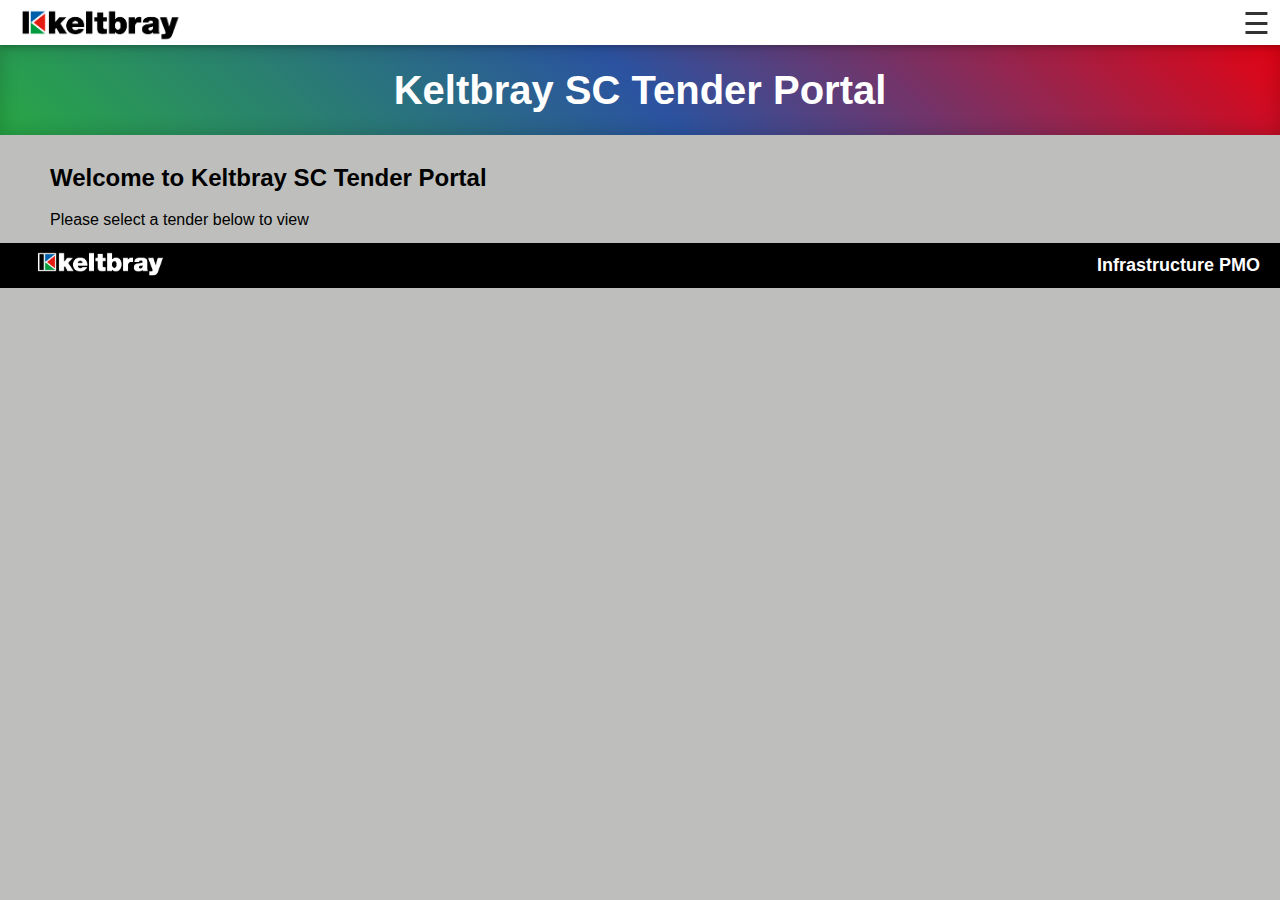
<file: index.html>
<!DOCTYPE html>
<html lang="en">
<head>
    <meta charset="UTF-8">
    <meta name="viewport" content="width=device-width, initial-scale=1.0">
    <script src="./js/variables.js"></script>
    <script src="./js/getSPData.js"></script>
    <title>Keltbray SC Tender Portal</title>
    <link rel="stylesheet" href="./assets/css/main.css">
    <link rel="icon" href="../assets/media/Keltbray-logo_single.png" type="image/x-icon">
</head>
<body>

<header id="main-header">
    <div class="header-column-end">
        <!-- Logo goes here -->
        <img class="logo" src="./assets/media/Keltbray logo_Main_min clear space.png" alt="Logo">
    </div>
    <div class="header-column-middle">
        <!-- Title goes here -->
        <h2 class="header-title" id="title-header"> </h2>
    </div>
    <div class="header-column-end">
        <!-- Menu icon goes here -->
        <div class="menu-toggle">☰</div>
    </div>
</header>



    <div class="bannerNarrow" id="banner">
        <h2 id="PP_title">Project Portal</h2>
    </div> <!-- Banner inserted here -->
    <div class="content-wrapper bodymiddle">
        <h2 id="PP_Welcome">Welcome to My Website</h2>
        <p>Please select a tender below to view</p>
        <!-- Add your content here -->
    </div>
    <div class="grid-container" id="TenderListGrid">

  </div>



<footer>
    <div class="footer-content-index">
      <div class="footer-logo">
        <img src="./assets/media/Keltbray logo_Wht_Wht box_min clear space.png" alt="Footer Logo">
      </div>
      <h2 class="footer-heading">Infrastructure PMO</h2>
    </div>
</footer>

<!-- Side menu -->
<div class="side-menu">
    <ul>
    <li><a href="../pages/home.html">Home</a></li>
      <li onclick="openInNewTab(sessionStorage.getItem('accAccessLink'))"><a>ACC Access</a></li>
      <li onclick="window.location.href='../pages/inductions.html'"><a >Inductions</a></li>
      <li onclick="window.location.href='../pages/sitenoticeboard.html'"><a >Site Notice Board</a></li>
      <li onclick="window.location.href='../pages/projectresources.html'"><a >Project Resources</a></li>
      <li onclick="window.location.href='../pages/training.html'"><a >Training</a></li>
      <li onclick="openInNewTab(sessionStorage.getItem('siteFormsLink'))"><a >Site Forms</a></li>
            <!-- <li onclick="window.location.href='../pages/rrmatrix.html'"><a >Roles &amp; Responsibilities Matrix</a></li>-->
      <li onclick="window.location.href='../pages/faqs.html'"><a >FAQs</a></li>
      <li onclick="window.location.href='../pages/lessonslearnt.html'"><a >Lessons Learnt</a></li>
      <li onclick="window.location.href='../pages/dashboards.html'"><a >Dashboards</a></li>
      <li onclick="openInNewTab(sessionStorage.getItem('fileUploaderLink'))"><a>File Uploader</a></li>
    </ul>
  </div>

<script>
  // JavaScript to toggle side menu
  const menuToggle = document.querySelector('.menu-toggle');
  const sideMenu = document.querySelector('.side-menu');

  menuToggle.addEventListener('click', function() {
    const leftPosition = sideMenu.style.left === '0px' ? '-300px' : '0px';
    sideMenu.style.left = leftPosition;
  });

  document.addEventListener('DOMContentLoaded', function() {
    window.addEventListener('scroll', function() {
        const banner = document.getElementById('banner');
        const header = document.getElementById('main-header');
        const headerTitle = document.getElementById('title-header');
        const headerTitleClass = header.querySelector('.header-title');
        // Get the top position of the banner
        const bannerTop = banner.getBoundingClientRect().top;

        // If the banner is out of view (scrolled out of the viewport)
        if (bannerTop <= 0) {
        // Display the banner text in the header
        headerTitle.textContent = banner.querySelector('h2').textContent;
        headerTitleClass.classList.add('fade-in');
        } else {
        // Reset the header text when the banner is in view
        headerTitle.textContent = "";
        headerTitleClass.classList.remove('fade-in');
        }
    });

    document.querySelectorAll('.button-1').forEach(function(button) {
    button.addEventListener('click', function() {
        sessionStorage.setItem('ID', this.getAttribute('value'));
        console.log('ID', sessionStorage.getItem('ID'));
    });
});
});




</script>

</body>
</html>
</file>
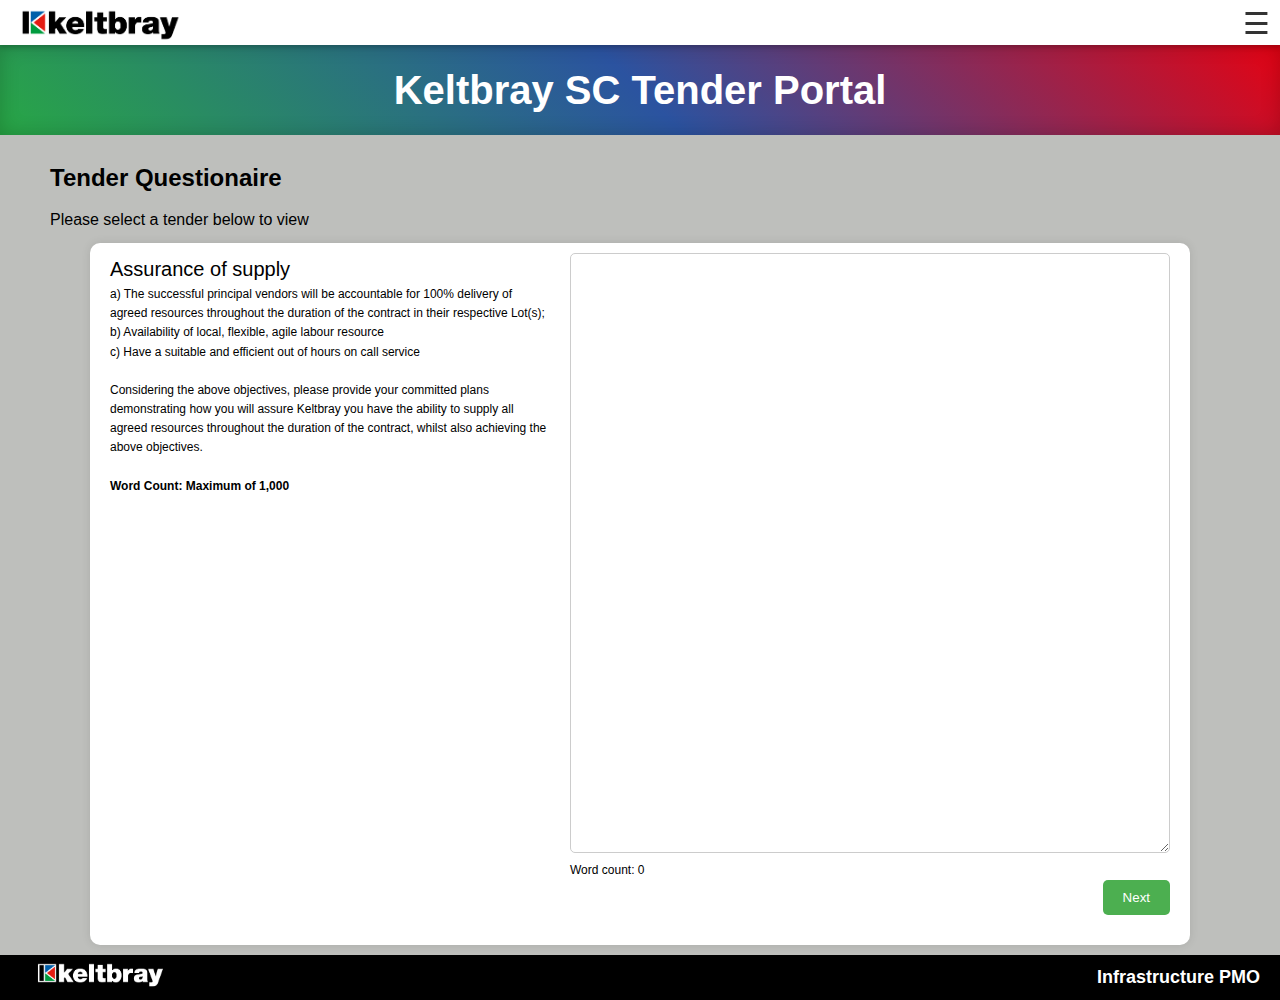
<file: pages/TenderQuestions.html>
<!DOCTYPE html>
<html lang="en">
<head>
    <meta charset="UTF-8">
    <meta name="viewport" content="width=device-width, initial-scale=1.0">
    <script src="../js/variables.js"></script>
    <script src="https://ajax.googleapis.com/ajax/libs/jquery/3.7.1/jquery.min.js"></script>
    <title>Keltbray SC Tender Portal</title>
    <link rel="stylesheet" href="../assets/css/main.css">
    <link rel="icon" href="../assets/media/Keltbray-logo_single.png" type="image/x-icon">
</head>
<body>

<header id="main-header">
    <div class="header-column-end">
        <!-- Logo goes here -->
        <img class="logo" src="../assets/media/Keltbray logo_Main_min clear space.png" alt="Logo">
    </div>
    <div class="header-column-middle">
        <!-- Title goes here -->
        <h2 class="header-title" id="title-header"> </h2>
    </div>
    <div class="header-column-end">
        <!-- Menu icon goes here -->
        <div class="menu-toggle">☰</div>
    </div>
</header>



    <div class="bannerNarrow" id="banner">
        <h2 id="PP_title">Project Portal</h2>
    </div> <!-- Banner inserted here -->
    <div class="content-wrapper bodymiddle">
        <h2 id="PP_TenderQuestions">Tender Questionaire</h2>
        <p id="tenderID">Please select a tender below to view</p>
        <!-- Add your content here -->
    </div>
    <div class="questionnaire">
      <div class="question active" id="question1">

        <div class="questionbody">
          <label for="answer1">
            <a class="questionTopic">Assurance of supply</a>
            <br>a) The successful principal vendors will be accountable for 100% delivery of agreed resources 
            throughout the duration of the contract in their respective Lot(s); 
            <br>b) Availability of local, flexible, agile labour resource
            <br>c) Have a suitable and efficient out of hours on call service
            <br><br>Considering the above objectives, please provide your committed plans demonstrating how you 
            will assure Keltbray you have the ability to supply all agreed resources throughout the duration of 
            the contract, whilst also achieving the above objectives.
            <br><br><b>Word Count: Maximum of 1,000</b></label>
            <div>
              <textarea id="answer1" rows="4" cols="50" oninput="countWords()"></textarea>
              <p id="wordCountQuestion1" class="wordCount">Word count: 0</p>
            </div>
        </div>
        <div class="questionButtons">
          <button class="next-button" onclick="nextQuestion()">Next</button>
        </div>
      </div>

      <div class="question" id="question2">

      <div class="questionbody">
        <label for="answer2">
          <a class="questionTopic">Resilience / Quality and Competence of Labour</a><br>
          Failure of personnel to attend sites when required (“no shows”) can result in the need to cancel the
          planned work in respect of which the relevant personnel had been required to attend. This can
          result in significant wasted costs and disruption (e.g. cancellation costs relating to staff, equipment
          and plant already ordered or delivered to the site due to inability to proceed with the planned
          works, re-scheduling access and re-arranging the work and the required inputs for another date).
          <br>a) minimising the number and impact on Keltbray of no-shows by personnel;
          <br>b) minimising the frequency of delays in availability and/or attendance and minimise time spent
          on induction/familiarisation with local site layouts, working conditions, controls and protocols;
          <br>c) minimising the extent of travel;
          <br>d) demonstrating realistic and deliverable support mechanisms to flex resourcing to meet
          unplanned increases in workload and staffing requirements;
          <br>e) Fair and reasonable labour rates for staff, which encourages the above;
          Please provide your committed plans explaining how you will ensure the resilience and provision
          of consistent, quality labour for the duration of this contract incorporating the objectives above.
          Your answer should include details of your business continuity strategy (incl. any business
          continuity management recognised standard), your methodology in developing a sufficiently
          sized diverse resource pool, how you will monitor and manage performance, how you will mitigate
          against risk of failure, how your organisation will be structured.<br>
          <br><b>Word Count: Maximum of 1,500</b>
          </label>
        <div>
        <textarea id="answer2" rows="4" cols="50"></textarea>
        <p id="wordCountQuestion2" class="wordCount">Word count: 0</p>
      </div>
      </div>
      <div class="questionButtons">
        <button class="previous-button" onclick="previousQuestion()">Previous</button>
        <button class="next-button" onclick="nextQuestion()">Next</button>
      </div>
      </div>

      <div class="question" id="question3">
      <div class="questionbody">
        <label for="answer3">
          <a class="questionTopic">Recruiting</a><br>
          Please provide your recruitment plan which focuses on new to industry labour as well as underrepresented
          groups within the railway workforce.
          You will need to describe how, through the award of this contract, you will make a positive
          contribution to social performance, providing examples where you will be:<br>
          <br>- inspiring and developing tomorrow’s workforce for Frontline Labour
          <br>- supporting and investing in recruiting new to industry labour
          <br>- inspiring and developing a diverse and inclusive workforce for Frontline Labour
          <br><br><b>Word Count: Maximum of 1,000</b>
          </label>
        <div>
        <textarea id="answer3" rows="4" cols="50"></textarea>
        <p id="wordCountQuestion3" class="wordCount">Word count: 0</p>
      </div>
    </div>
      <div class="questionButtons">
        <button class="previous-button" onclick="previousQuestion()">Previous</button>
        <button class="next-button" onclick="nextQuestion()">Next</button>
      </div>
      </div>

      <div class="question" id="question4">
      <div class="questionbody">
        <label for="answer4">
          <a class="questionTopic">Health and Safety Man-agement</a><br>
          Keltbray Rail is committed to reducing the health and safety risks for all employees and
          contracted staff. In relation to the provision of labour services on this contract, please
          describe how you will manage the identification assessment and mitigation of the
          following risk areas:
          <br>i) Workforce fatigue
          <br>ii) Workforce occupational driving
          <br>iii) Workforce health and wellbeing, including health surveillance
          <br>Please detail what strategies, policies and procedures you will utilise to reduce the overall
          risks, including (but not limited to):
          <br>- Fatigue assessment and fatigue management planning
          <br>- Fatigue exceedance management
          <br>- Licence checking and Driving competence management
          <br>- Route planning and driving time management
          <br>- Assessment of vehicle safety when hiring or purchasing vehicles for use on this contract.
          <br>- Occupational health and wellbeing awareness
          <br>- Health surveillance management
          <br>Your response should include what preventative actions will be taken as well as reactive
          corrective actions. Please provide evidence to support your response showing tools used,
          risk assessments, and improvement planning and monitoring.
          <br><br><b>Word Count: Maximum of 2,500</b>
          </label>
        <div>
        <textarea id="answer4" rows="4" cols="50"></textarea>
        <p id="wordCountQuestion4" class="wordCount">Word count: 0</p>
      </div>
      </div>
      <div class="questionButtons">
        <button class="previous-button" onclick="previousQuestion()">Previous</button>
        <button class="next-button" onclick="nextQuestion()">Next</button>
      </div>
      </div>

      <div class="question" id="question5">
      <div class="questionbody">
        <label for="answer5">
          <a class="questionTopic">Equipping Labour</a><br>
          Please provide details of the commitments you will make to ensure the labour you
          provide in your service offering is equipped to a suitable standard in order to fulfil the
          required roles. Your response should cover the following as a minimum:
          <br>• Your process for ensuring you source and provide fit for purpose PPE
          <br>• Your policy for the provision of small hand tools to your workforce
          <br>• Your process for selection and calibration of small hand tools and equipment
          <br>• How you will satisfy yourself as a Company that individuals are competent to manage
          and maintain small hand tools
          <br>• How you will obtain feedback from employees to ensure any provided equipment is
          suitable and fit for purpose
          <br><br><b>Word Count: Maximum of 1,000</b>
          </label>
        <div>
        <textarea id="answer5" rows="4" cols="50"></textarea>
        <p id="wordCountQuestion5" class="wordCount">Word count: 0</p>
      </div>
      </div>
      <div class="questionButtons">
        <button class="previous-button" onclick="previousQuestion()">Previous</button>
        <button class="next-button" onclick="nextQuestion()">Next</button>
      </div>
      </div>

      <div class="question" id="question6">
      <div class="questionbody">
        <label for="answer6">
          <a class="questionTopic">Health and Safety Man-agement</a><br>
          Keltbray Rail is committed to not driving up the industry rates through the introduction
          of new to industry recruits, investing in new starters and ensuring top quality training
          and assessments and not just employing rail employees already employed by others just
          drives up industry rates, additionally. Please provide details on how you introduce new to
          industry trained and assessed skills into the industry.
          Please provide your committed plans detailing how you will ensure that competent resources
          are provided for each role throughout the duration of the contract. To support
          your response, please explain how you will implement and maintain training, development
          and competence management requirements of all individuals within your organisation
          and your supply chain. Please also describe the process your organisation has for
          ensuring the labour you provide has had appropriate training, including:
          <br>• If training is conducted in-house or outsourced to a 3rd party
          <br>• If outsourced what criteria you use to select your training providers for front-line staff
          <br>• How you audit your training suppliers
          <br>• If training is conducted in-house, how you assess your trainers
          <br>• What health and safety training is provided to front line labour and back office staff
          <br>• How you maintain your training records and competencies for all staff, detailing what
          types of information you record
          <br>• How competency levels of front line labour staff are assessed
          <br>• Details of how newly recruited frontline labour staff are mentored
          <br>• Ratio of new to industry starters through recruitment of current sponsored staff
          <br>• Training that they undertake
          <br>• How you interface with clients on individual performance
          <br>• How you assess and record performance
          <br>• How you will satisfy Keltbray that we are aware of individuals skills and experience
          <br>• How you propose to work with Keltbray to ensure that training is suitable and additional
          skill shortages are recognised and addressed
          <br><br><b>Word Count: Maximum of 4,000</b>
          </label>
        <div>
        <textarea id="answer6" rows="4" cols="50"></textarea>
        <p id="wordCountQuestion6" class="wordCount">Word count: 0</p>
      </div>
      </div>
      <div class="questionButtons">
        <button class="previous-button" onclick="previousQuestion()">Previous</button>
        <button class="next-button" onclick="nextQuestion()">Next</button>
      </div>
      </div>

      <div class="question" id="question7">

      <div class="questionbody">
        <label for="answer7">
          <a class="questionTopic">Human Be-haviours Training</a><br>
          Keltbray Rail cannot rely solely on processes and procedures to ensure the safety of our
          workforce, the culture and behaviours of our organisation and our staff are crucial in
          making sure everyone is home safe every day.
          Please provide your process explaining how you train staff in human behav-iours/safety
          behaviours/non-technical skills training to positively contribute to the improved health
          and safety of the workforce. To support the response, please detail any human behaviours
          programmes already in existence in your organisation and evidence any best practice and
          lessons learned from previ-ous behavioural training programmes.
          </label>
        <div>
        <textarea id="answer7" rows="4" cols="50"></textarea>
        <p id="wordCountQuestion7" class="wordCount">Word count: 0</p>
      </div>
      </div>
      <div class="questionButtons">
        <button class="previous-button" onclick="previousQuestion()">Previous</button>
        <button class="next-button" onclick="nextQuestion()">Next</button>
      </div>
      </div>
      <div class="question" id="question8">

        <div class="questionbody">
          <label>
            <a class="questionTopic">Details</a><br>
              Please Complete the fields to your right to submit your answers
            </label>
          <div class="detailsform">
            <label for="name">Full Name</label>
            <input id="name" type="text">
            <label for="email">Company Email</label>
            <input id="email" type="email">
            <label for="company">Company</label>
            <input id="company" type="text">
        </div>
        </div>
        <div class="questionButtons">
          <button class="previous-button" onclick="previousQuestion()">Previous</button>
          <button class="next-button" onclick="submitAnswers()">Submit</button>
        </div>
        </div>
    </div>





<footer>
    <div class="footer-content-index">
      <div class="footer-logo">
        <img src="../assets/media/Keltbray logo_Wht_Wht box_min clear space.png" alt="Footer Logo">
      </div>
      <h2 class="footer-heading">Infrastructure PMO</h2>
    </div>
</footer>

<!-- Side menu -->
<div class="side-menu">
    <ul>
    <li><a href="../pages/home.html">Home</a></li>
      <li onclick="openInNewTab(sessionStorage.getItem('accAccessLink'))"><a>ACC Access</a></li>
      <li onclick="window.location.href='../pages/inductions.html'"><a >Inductions</a></li>
      <li onclick="window.location.href='../pages/sitenoticeboard.html'"><a >Site Notice Board</a></li>
      <li onclick="window.location.href='../pages/projectresources.html'"><a >Project Resources</a></li>
      <li onclick="window.location.href='../pages/training.html'"><a >Training</a></li>
      <li onclick="openInNewTab(sessionStorage.getItem('siteFormsLink'))"><a >Site Forms</a></li>
            <!-- <li onclick="window.location.href='../pages/rrmatrix.html'"><a >Roles &amp; Responsibilities Matrix</a></li>-->
      <li onclick="window.location.href='../pages/faqs.html'"><a >FAQs</a></li>
      <li onclick="window.location.href='../pages/lessonslearnt.html'"><a >Lessons Learnt</a></li>
      <li onclick="window.location.href='../pages/dashboards.html'"><a >Dashboards</a></li>
      <li onclick="openInNewTab(sessionStorage.getItem('fileUploaderLink'))"><a>File Uploader</a></li>
    </ul>
  </div>

<script>
  // JavaScript to toggle side menu
  const menuToggle = document.querySelector('.menu-toggle');
  const sideMenu = document.querySelector('.side-menu');

  function countWords() {
      // Get the text from the textarea
      var text = document.getElementById(`answer${currentQuestion}`).value;
      
      // Split the text into words using regular expressions
      var words = text.match(/\S+/g);
      
      // Count the number of words
      var wordCount = words ? words.length : 0;
      
      // Display the word count
      document.getElementById(`wordCountQuestion${currentQuestion}`).innerHTML = "Word count: " + wordCount;
    }

  let currentQuestion = 1;

  function nextQuestion() {
    document.getElementById(`question${currentQuestion}`).classList.remove('active');
    currentQuestion++;
    if (currentQuestion <= 8) {
      document.getElementById(`question${currentQuestion}`).classList.add('active');
    }
  }

  function previousQuestion() {
    document.getElementById(`question${currentQuestion}`).classList.remove('active');
    currentQuestion--;
    if (currentQuestion >= 1) {
      document.getElementById(`question${currentQuestion}`).classList.add('active');
    }
  }

  async function submitAnswers() {
    // You can implement your submission logic here
    alert("Answers submitted successfully!");
    const bodyData = {
        tenderID: "projectID",
        Question1: $("#answer1").val(),
        Question2: $("#answer2").val(),
        Question3: $("#answer3").val(),
        Question4: $("#answer4").val(),
        Question5: $("#answer5").val(),
        Question6: $("#answer6").val(),
        Question7: $("#answer7").val(),
        email: $("#email").val(),
        fullname: $("#name").val(),
        company: $("#company").val(),
    };

    const headers = {
        'Content-Type':"application/json",
    };

    const requestOptions = {
        method: 'POST',
        headers: headers,
        body: JSON.stringify(bodyData)
    };

    const apiUrl = "https://prod-15.uksouth.logic.azure.com:443/workflows/962a7a1818d14c1d94cc23381ec84133/triggers/manual/paths/invoke?api-version=2016-06-01&sp=%2Ftriggers%2Fmanual%2Frun&sv=1.0&sig=hfvqnSjNu5_YhtCPmXAzNI15ocA9CEagBU4r33y8elA";
    //console.log(apiUrl)
    //console.log(requestOptions)
    responseData = await fetch(apiUrl,requestOptions)
        .then(response => response.json())
    return responseData
  }

  menuToggle.addEventListener('click', function() {
    const leftPosition = sideMenu.style.left === '0px' ? '-300px' : '0px';
    sideMenu.style.left = leftPosition;
  });

  document.addEventListener('DOMContentLoaded', function() {
    window.addEventListener('scroll', function() {
        const banner = document.getElementById('banner');
        const header = document.getElementById('main-header');
        const headerTitle = document.getElementById('title-header');
        const headerTitleClass = header.querySelector('.header-title');
        // Get the top position of the banner
        const bannerTop = banner.getBoundingClientRect().top;

        // If the banner is out of view (scrolled out of the viewport)
        if (bannerTop <= 0) {
        // Display the banner text in the header
        headerTitle.textContent = banner.querySelector('h2').textContent;
        headerTitleClass.classList.add('fade-in');
        } else {
        // Reset the header text when the banner is in view
        headerTitle.textContent = "";
        headerTitleClass.classList.remove('fade-in');
        }

        document.getElementById('tenderID').innerHTML = sessionStorage.getItem('ID')
    });

});


</script>

</body>
</html>
</file>
<file: assets/css/main.css>
/* Resetting default margin and padding */
* {
    margin: 0;
    padding: 0;
    box-sizing: border-box;
    font-family:'Segoe UI', Tahoma, Geneva, Verdana, sans-serif
}

/* Styling the body */
body {
    font-family: Arial, sans-serif;

    line-height: 1.6;
    background-color: #bebfbc;
    overflow-x: hidden; /* Hide horizontal scrollbar */
}

header {
    width: auto;
}
    /* Styling the header */
#main-header {
    top: 0;
    left: 0;
    width: 100%;
    height: 5vh; /* 5% of viewport height */
    background-color: #333;
    background-color: #fff;
    color: #333;
    text-align: center;
    z-index: 1000; /* Ensures header stays on top of other content */
    box-shadow: 0 2px 5px rgba(0,0,0,0.2); /* slight drop shadow */
    display: flex;
    position: fixed;
}

/* Styling the header columns */
.header-column-end {
    flex: 0 0 20%; /* 20% width for each column */
    display: flex;
    align-items: center;
    justify-content: center;
}

.header-column-middle {
    flex: 0 0 60%; /* 20% width for each column */
    display: flex;
    align-items: center;
    justify-content: center;
}

/* Styling the header logo */
.header-column img {
    max-height: 100%; /* Ensure the logo fits within the column */
}

/* Styling the header title */
.header-title {
    margin: 0; /* Reset margin */
    opacity: 0; /* Initially hide the title */
    transition: opacity 0.5s ease; /* Add transition for opacity */
    display: flex;
    align-items: center; /* Center vertically */
    justify-content: center; /* Center horizontally */
}

/* Styling the menu icon */
.menu-icon {
    font-size: 24px;
    float: right;
}

/* Styling the logo */
.logo {
    height: 5vh; /* Match header height */
    margin-right: auto;
}

    /* Styling the footer */
    footer {
    width: 100%;
    height: 5vh; /* 5% of viewport height */
    background-color: #000;
    color: #fff;
    text-align: center;
    padding: 10px 20px;
    display: flex;
    justify-content: space-between;
    align-items: center;

    }

    /* Styling the footer content */
    .footer-content {
    display: flex;
    justify-content: space-between;
    align-items: center;
    width: 100%;
    }

    /* Styling the footer content */
    .footer-content-index {
        display: flex;
        justify-content: space-between;
        align-items: center;
        width: 100%;
        bottom: 0px;
        
        }

    /* Styling the footer logo */
    .footer-logo img {
    height: 4vh; /* Adjust the height as needed */
    }

    /* Styling the footer heading */
    .footer-heading {
        color: white;
        float:left;
        height: inherit;
        vertical-align: middle;
        font-size: 18px;
    }


/* Styling the main content */
main {

    padding: 0;
}

/* Styling the banner */
.banner {

    margin-top: 5vh; /* Height of the header */
    left: 0;
    width: 100%;
    height: 20vh; /* 10% of viewport height */
    background-color: #555;
    box-shadow: inset 0 0 20px rgba(0,0,0,0.2); /* Inward drop shadow */
    z-index: 999; /* Ensure the banner stays below the header */
    display: flex;
    align-items: center;
    justify-content: center;
    background-image: url(./assets/media/Client\ Satisfaction\ survery\ background.jpg);
    background: linear-gradient(45deg, #28a745, #2b53a0, #e40313);
}
.bannerNarrow {

    margin-top: 5vh; /* Height of the header */
    left: 0;
    width: 100%;
    height: 10vh; /* 10% of viewport height */
    background-color: #555;
    box-shadow: inset 0 0 20px rgba(0,0,0,0.2); /* Inward drop shadow */
    z-index: 999; /* Ensure the banner stays below the header */
    display: flex;
    align-items: center;
    justify-content: center;
    background-image: url(./assets/media/Client\ Satisfaction\ survery\ background.jpg);
    background: linear-gradient(45deg, #28a745, #2b53a0, #e40313);
}

/* Banner title */
.bannerNarrow h2,
.banner h2 {
    color: #fff;
    font-size: 2.5em;
    text-align: center;
}

/* Centering the content */
.content-wrapper {
    max-width: 1200px;
    margin: 0;
    padding-top: 1vh; /* Compensate for the banner */
}  
.weather-side {
    width: 100px;
    border-radius: 0px 16px 16px 0px ;
    display: flex;
    background-color: white;
    padding: 10px 5px; /* Add padding */
    box-shadow: 0 2px 5px rgba(0,0,0,0.2); /* slight drop shadow */
    height: fit-content;
    text-align: center;
}
.content-wrapper p,
.content-wrapper h2 {
    margin: 10px;
}

/* Example styles for content */
h1 {
    margin-bottom: 20px;
}
p {
    margin-bottom: 10px;
}

/* Side menu styles */
.side-menu {
    position: fixed;
    top: 0;
    left: -300px; /* Hide the menu by default */
    width: 250px;
    height: 100vh; /* Full height of the viewport */
    background-color: #333;
    color: #fff;
    padding-top: 20px;
    transition: left 0.3s ease; /* Add smooth transition */
    z-index: 1001; /* Ensure the menu stays above other elements */
}

.side-menu ul {
    list-style: none;
    padding: 0;
}

.side-menu ul li {
    margin-bottom: 10px;
    padding-left: 20px;
    cursor: pointer;
}

.side-menu ul li a {
    color: #fff;
    text-decoration: none;
    font-size: 18px;
}

.side-menu ul li:hover {
    background-color: #ddd; /* Background color on hover */
    width: 100%;
}

.side-menu ul li a:hover {
    color: #000;
}

.menu-toggle {
    width: 100%;
    cursor: pointer;
    font-size: 30px;
    margin: auto;
    margin-right: 10px;
    text-align: right;
}

.main-section{
    display: flex; /* Use flexbox to layout children */
}

.bodyside-container{
    flex: 0 0 10%; /* 20% width for each column */
    z-index: 900; /* Ensures header stays on top of other content */
    display: flex;
    margin-top: 10px;
    margin-bottom: 10px;
}

.bodymiddle {
    flex: 0 0 60%; /* 20% width for each column */
    margin: 5px auto;
}

.grid-container {
    display: grid;
    grid-template-columns: repeat(2, minmax(100px, 1fr));
    grid-gap: 15px;
    grid-row-gap: 25px;
    margin: auto;
    max-width: 1000px; /* Added to limit the maximum width of the grid */
    position:relative;
    margin-bottom: auto;
    margin-top: 0;
    height: auto;
}

.grid-item {
    background-color: #ffffff;
    padding: 20px;
    text-align: left;
    font-size: 20px;
    font-weight: bold;
    height: 120px;
    min-width: 100px;
    max-width: 400px;
    position: relative; /* Added for positioning */
    box-shadow: 0px 4px 8px rgba(0, 0, 0, 0.1); /* This adds a shadow */
    display: flex; /* Enable flexbox */
    justify-content: left; /* Center horizontally */
    align-items: top; /* Center vertically */
    transition: background-color 0.3s, transform 0.3s; /* Add transition */
    
}

.grid-item h3{
    font-size: 1.1rem;
    
}
.grid-item:hover {
    background-color: #ffffff;
    transform: scale(1.05);
}

.button-container {
    position: absolute;
    bottom: -10%;
    left: 50%;
    transform: translateX(-50%);
    width: 80%; /* 10% less than the width of the grid item */
    text-align: center;
}

.button-container button {
    width: 100%;
    padding: 10px;
    font-size: 18px;
    /* background-color: #007bff;*/
    color: #fff;
    border: none;
    cursor: pointer;
    border-radius: 10px; /* Add border radius for rounded corners */
    
}
.button-wide{
    background-color: #28a745;
}

.grid1{
    border-color: #28a745;
}
.button-1 {
    background-color: #28a745;
}

.grid2{
    border-color:  #2b53a0;
}
.button-2 {
    background-color: #2b53a0;
}

.grid3 {
    border-color: #e40313;
}
.button-3 {
    background-color: #e40313;
}

.button-1:hover {
    background-color: #1e8135;
}

.button-2:hover {
    background-color: #234585;
}

.button-3:hover {
    background-color: #b9020e;
}

.gg-menu-grid-r {
box-sizing: border-box;
position: relative;
display: block;
transform: scale(var(--ggs,2));
width: 16px;
height: 16px;
float: right;
margin: 30px 24px;
}

.gg-menu-grid-r::before {
content: "";
display: block;
box-sizing: border-box;
position: absolute;
width: 4px;
height: 4px;
background: currentColor;
box-shadow:
0 6px 0,
6px 6px 0,
12px 6px 0,
6px 12px 0,
12px 12px 0,
6px 0 0,
12px 0 0,
0 12px 0
;
} 
/* Styling the header title with fade-in effect */
.fade-in {
opacity: 1;
}

/* Media query for smaller screens */
@media (max-width: 700px) {
    .banner {
        height: 10vh; /* Adjusted height for smaller screens */
    }
    .grid-container {
        display: grid;
        grid-template-columns: repeat(2, minmax(100px, 1fr));
        padding: 0;
        margin: auto;
        flex: 0 0 70%; /* 20% width for each column */
        margin-bottom: 40px;

    }
    .banner h2 {
        color: #fff;
        font-size: 2em;
    }
    .bodyside-container{
        flex: 0 0 5%; /* 20% width for each column */
        z-index: 900; /* Ensures header stays on top of other content */
        display: flex;
        float: right;
    }

    .header-column-middle {
        flex: 0 0 25%; /* 20% width for each column */
        display: flex;
        align-items: center;
        justify-content: center;
    }
    .header-title {
        font-size: medium;
        display: none;
    }
    .main-section{
        width: 100%;
        display: flex; /* Use flexbox to layout children */
    }
    .bodymiddle {
        flex: 0 0 80%;
    }
    /* Banner title */
    .bannerNarrow h2,
    .banner h2 {
        color: #fff;
        font-size: 1.5em;
    }

}

.button-container-index {
    text-align: center; /* Center align the buttons */
    margin-top: 30px; /* Adjust margin as needed */
}
/* Styling for the buttons */
.button-container-index button {
    display: inline-block; /* Display buttons side by side */
    padding: 15px 30px; /* Add padding */
    margin: 20px; /* Add margin around buttons */
    border: none; /* Remove default button border */
    border-radius: 8px; /* Add border radius for rounded corners */
    background-color: #007bff; /* Button background color */
    color: #fff; /* Button text color */
    cursor: pointer; /* Change cursor to pointer on hover */
    transition: background-color 0.3s, transform 0.3s; /* Add transition for smooth hover effect */
    box-shadow: 0 4px 6px rgba(0, 0, 0, 0.1); /* Add shadow for depth */
    font-size: 18px; /* Increase font size */
}

/* Hover effect for buttons */
.button-container-index button:hover {
    background-color: #0056b3; /* Darker background color on hover */
    transform: translateY(-2px); /* Move button up slightly on hover */
}

/* Animation for button press effect */
.button-container-index button:active {
    transform: translateY(1px); /* Move button down slightly when pressed */
    box-shadow: none; /* Remove shadow when pressed */
}

/* Styling for the sidebar */
.sidebar-body {

    display: flex;
    width: 100%; /* Adjust width as needed */
    background-color: white;
    padding: 10px 5px; /* Add padding */
    border-radius: 16px 0 0 16px ; /* Add border radius for rounded corners */
    box-shadow: 0 2px 5px rgba(0,0,0,0.2); /* slight drop shadow */
    height: fit-content;
    text-align: center;
}

/* Styling for the sidebar links */
.sidebar-body ul {
    width: 100%;
    list-style-type: none; /* Remove bullet points */
    padding: 0;
}

.sidebar-body li {
    display: flex;
    margin-bottom: 10px; /* Adjust spacing between links */
    font-size: 40px;
    cursor: pointer;
    font-weight: 500;
    flex-direction: column;
}
.sidebar-body li p {
    margin-bottom: 10px; /* Adjust spacing between links */
    font-size: 20px;
}

.sidebar-body a {

    text-decoration: none; /* Remove underline */
    color: #333; /* Link color */
    display: flex; /* Use flexbox for icon alignment */
    align-items: center; /* Align items vertically */
    font-size: 10px;
    margin: auto;

}

        /* Style for user container */
        #users-container {
            display: flex;
            flex-wrap: wrap;
            justify-content: center;
        }

        /* Style for user card */
        .user-card {
            margin: 10px;
            padding: 10px;
            border-radius: 5px;
            width: 200px;
            text-align: center;
            overflow:auto; /* Prevent overflow */
            background-color: white;
            box-shadow: 0 2px 5px rgba(0,0,0,0.2);
        }

        /* Style for user image */
        .user-image {
            width: 100px;
            height: 100px;
            border-radius: 50%;
            margin: 0 auto 10px;
            display: block;
            object-fit: cover; /* Ensure image fits in the container */
        }

        /* Style for user name */
        .user-name {
            font-weight: bold;
            margin-bottom: 5px;
            white-space: nowrap; /* Prevent line breaks */
            overflow: hidden; /* Prevent text from overflowing */
            text-overflow: ellipsis; /* Display ellipsis for overflowed text */
        }

        /* Style for user email */
        .user-email {
            color: #666;
            font-size: 14px;
            white-space: nowrap; /* Prevent line breaks */
            overflow: hidden; /* Prevent text from overflowing */
            text-overflow: ellipsis; /* Display ellipsis for overflowed text */
        }


        .hidden {
            display: none;
          }

          .questionnaire {
            max-width: 1100px;
            margin: 10px auto;
            background-color: #fff;
            border-radius: 10px;
            padding: 10px 20px;
            
            box-shadow: 0px 0px 10px 0px rgba(0,0,0,0.1);

          }
          .question {

            align-items: center;
            justify-content: space-between;
            margin-bottom: 10px;
            display: none;
          }
          .question.active {
            display: block;
            align-items: center;
            justify-content: space-between;
            margin-bottom: 20px;
          }
        .questionButtons{
            display: flex;
            width: 100%;
            margin-bottom: 10px;
        }
          .questionbody{
            display: flex;
            width: 100%;
          }
          .question label {
            flex: 1;
            text-align: left;
            margin-right: 20px;
            font-size: 12px;
            max-width: 60%;
            overflow:visible;
          }
          .question textarea {
            flex: 2;
            max-width: 800px;
            min-width:600px;
            padding: 10px;
            border: 1px solid #ccc;
            border-radius: 5px;
            height: 600px;
            resize: vertical;
          }
          .previous-button {
            float: left;
            margin-right: auto;
            background-color: #ccc;
            color: #333;
            padding: 10px 20px;
            border: none;
            border-radius: 5px;
            cursor: pointer;
            transition: background-color 0.3s;
          }
          .previous-button:hover {
            background-color: #bbb;
          }
          .next-button {
            float: right;
            margin-left: auto;
            background-color: #4CAF50;
            color: white;
            padding: 10px 20px;
            border: none;
            border-radius: 5px;
            cursor: pointer;
            transition: background-color 0.3s;
          }
          .next-button:hover {
            background-color: #45a049;
          }

          .questionTopic{
            font-size: 20px;
            font-weight: 500;
          }
          .wordCount{
            display: block;
            margin: 0;
            font-size: 12px;
          }
.detailsform{
    min-height: 600px;
}
          /* Style for the text input */
input[type="text"] {
    width: calc(100% - 10px); /* 100% minus the padding */
    padding: 10px;
    border: none;
    border-bottom: 2px solid #ccc;
    background-color: transparent;
    font-size: 16px;
    outline: none;
    transition: border-color 0.3s;
}

input[type="email"] {
    width: calc(100% - 20px); /* 100% minus the padding */
    padding: 10px;
    border: none;
    border-bottom: 2px solid #ccc;
    background-color: transparent;
    font-size: 16px;
    outline: none;
    transition: border-color 0.3s;
}

input[type="text"]:focus {
    border-color: #4CAF50; /* Green */
}

input[type="text"]::placeholder {
    color: #aaa;
}

input[type="email"]:focus {
    border-color: #4CAF50; /* Green */
}

input[type="email"]::placeholder {
    color: #aaa;
}
</file>
